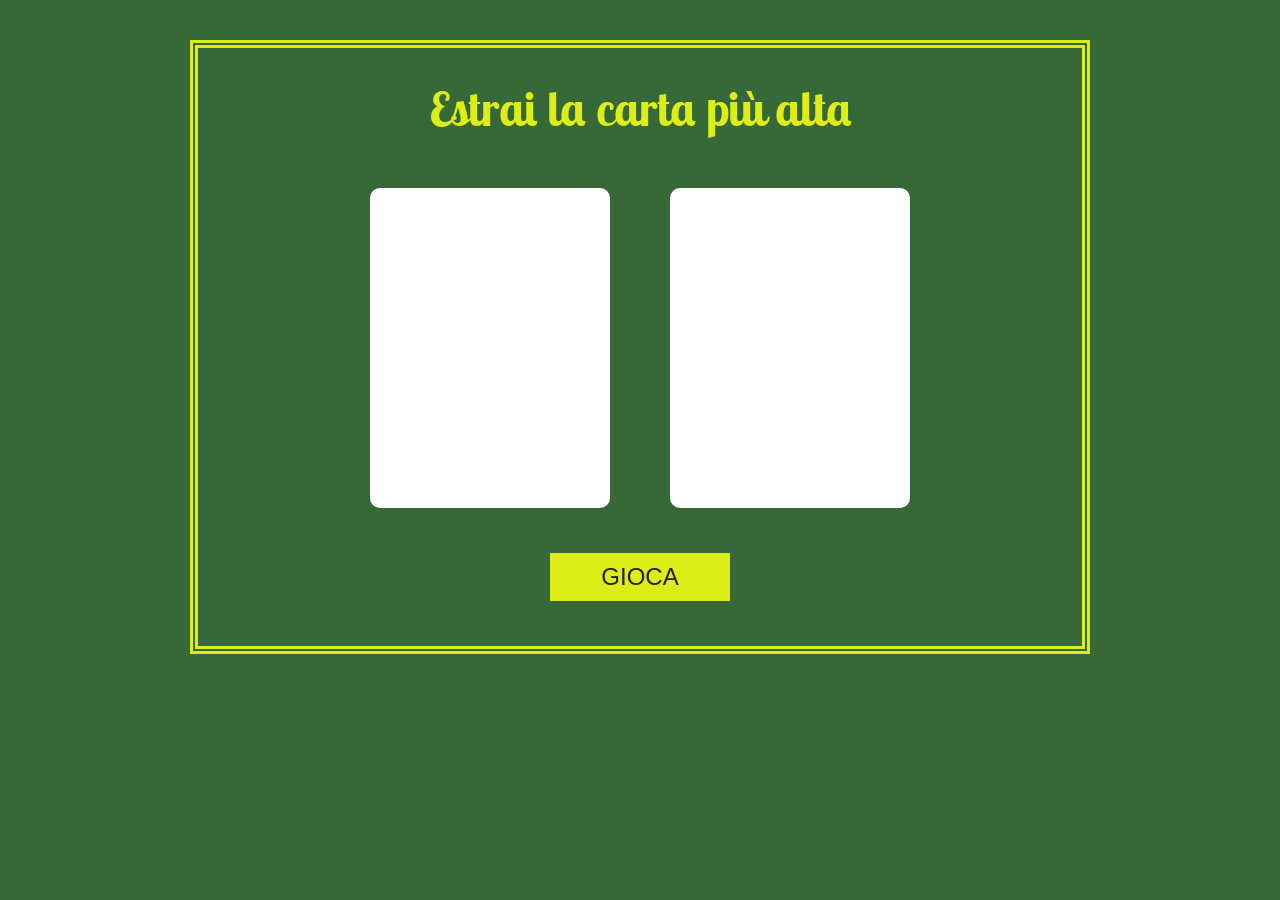
<file:  1 - gioco/index.html>
<!DOCTYPE html>
<html>
<head>
    <meta charset="UTF-8">
    <meta http-equiv="X-UA-Compatible" content="IE=edge">
    <meta name="viewport" content="width=device-width, initial-scale=1.0">
    <title>La carta più alta</title>
    <link rel="preconnect" href="https://fonts.googleapis.com">
    <link rel="preconnect" href="https://fonts.gstatic.com" crossorigin>
    <link href="https://fonts.googleapis.com/css2?family=Lobster+Two:wght@400;700&display=swap" rel="stylesheet">
    <link rel="stylesheet" href="css/stile.css">
    
</head>
<body>
    <main>
        <h1>Estrai la carta più alta</h1>

        <section>

            <div id="you" class="card">
                <span></span>
            </div>

            <div id="cpu" class="card">
                <span></span>
            </div>

        </section>

        <button id="gioca">Gioca</button>

    </main>
        
    <h2 id="messaggio"></h2>
    

    <script src="script/gioco.js"></script>

</body>
</html>
</file>
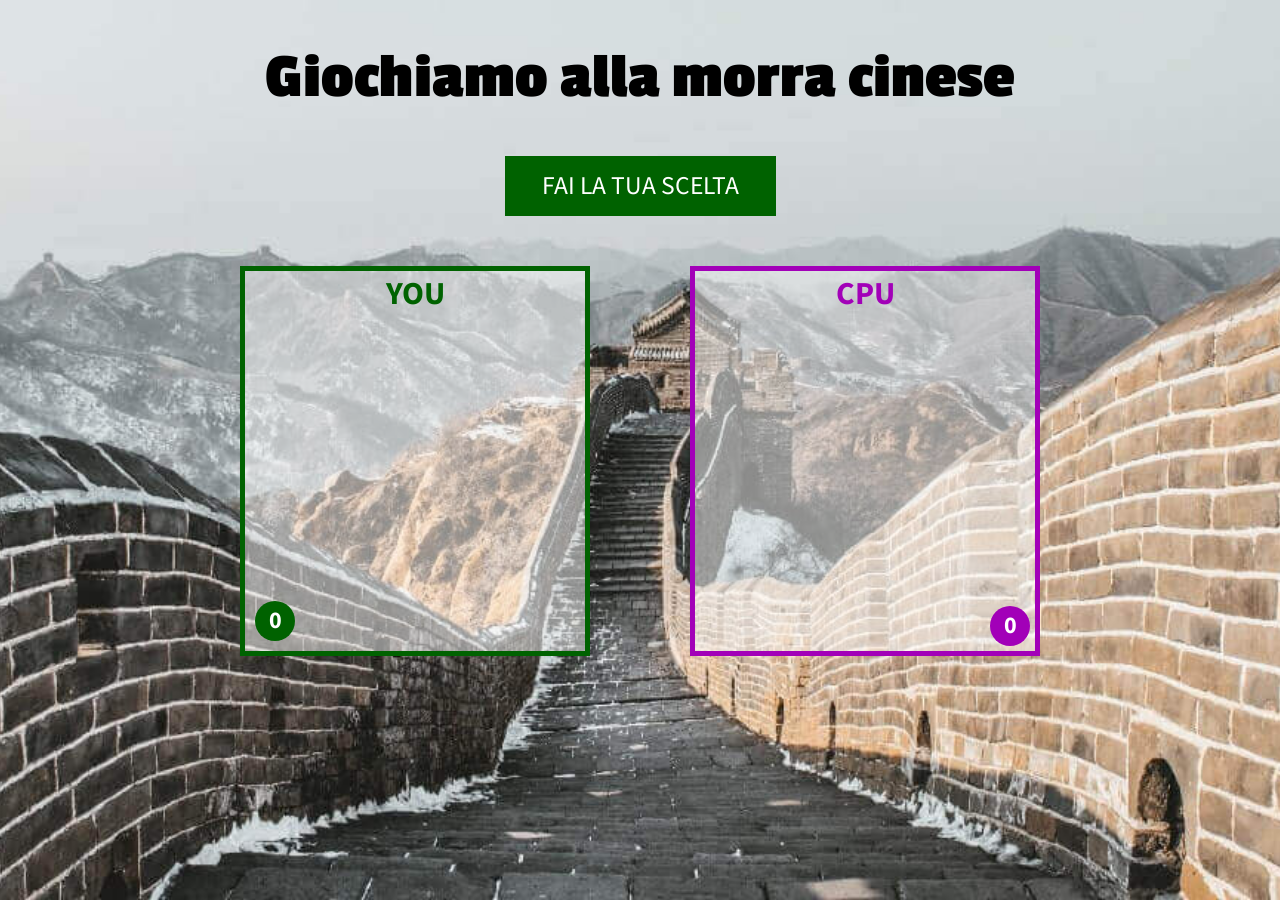
<file: 2-morra-cinese/index.html>
<!DOCTYPE html>
<html>
<head>
    <meta charset="UTF-8">
    <meta http-equiv="X-UA-Compatible" content="IE=edge">
    <meta name="viewport" content="width=device-width, initial-scale=1.0">
    <link rel="preconnect" href="https://fonts.googleapis.com">
    <link rel="preconnect" href="https://fonts.gstatic.com" crossorigin>
    <link href="https://fonts.googleapis.com/css2?family=Passion+One&family=Source+Sans+Pro:wght@400;700&display=swap" rel="stylesheet">
    <link rel="stylesheet" href="css/stile.css">
    <script defer src="./script/morra-cinese.js"></script>
    <title>Giochiamo alla morra cinese</title>
</head>
<body>
    <h1>Giochiamo alla morra cinese</h1>
    <button id="inizia">Fai la tua scelta</button>

    <div id="gioco">

        <div id="you">
            <span>YOU</span>
            <ul id="scelta">
                <li>
                    <img src="immagini/foglia.png" alt="Foglia" id="foglia">
                </li>
                <li>
                    <img src="immagini/forbice.png" alt="Forbice" id="forbice">
                </li>
                <li>
                    <img src="immagini/sasso.png" alt="Sasso" id="sasso">
                </li>
            </ul>
            <div id="punteggioYou">0</div>
        </div>
        <div id="cpu">
            <span>CPU</span>
            <div id="punteggioCpu">0</div>
        </div>

    </div>

    <div id="risultato"></div>




</body>
</html>
</file>
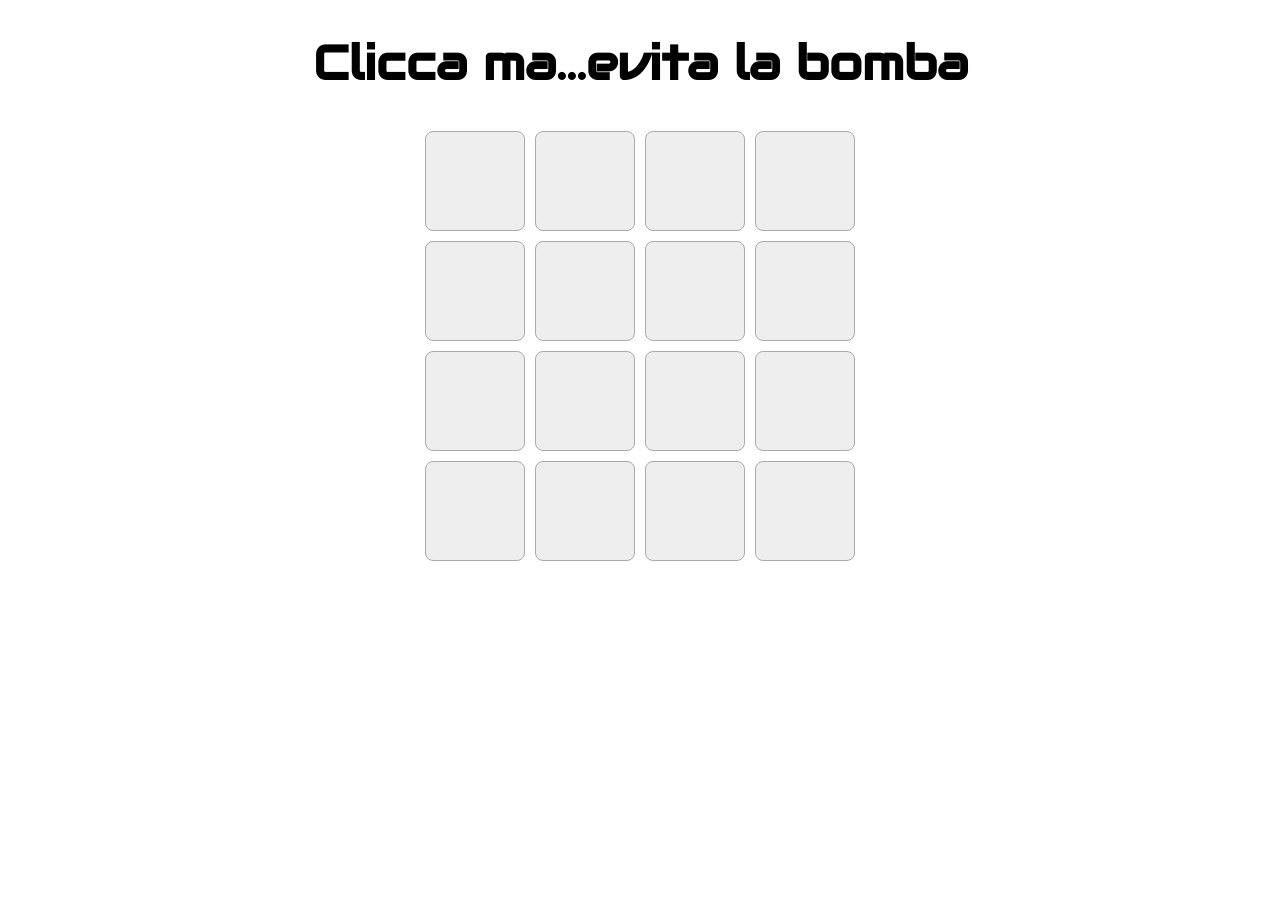
<file: 3-evita-la-bomba/index.html>
<!DOCTYPE html>
<html>

<head>
    <meta charset="UTF-8">
    <meta http-equiv="X-UA-Compatible" content="IE=edge">
    <meta name="viewport" content="width=device-width, initial-scale=1.0">
    <title>Clicca ma...evita la bomba</title>
    <link href="https://fonts.googleapis.com/css2?family=Audiowide&display=swap" rel="stylesheet">
    <link rel="stylesheet" href="css/stile.css">
    <script src="js/script.js"></script>
</head>

<body>
    <h1>Clicca ma...evita la bomba</h1>

    <div id="gioco">

        <ul></ul><!-- questo tag lo riempio aggiungendo, da javascript, una lista di 16 li-->

        <span></span><!-- questo span lo uso per coprire l'area di gioco quando trovo la bomba e impedire di fare ulteriori click. Aggiungo su questo span la classe 'bloccaGioco'-->
    </div>

    <div id="fine">
        <h2>Hai trovato la bomba!</h2>
        <p>Dopo <span>8</span> click</p><!-- questo testo è un esempio ma deve essere gestito dinamicamente con
        JavaScript-->
        <button id="new">Fai una nuova partita</button>
    </div>

</body>

</html>
</file>
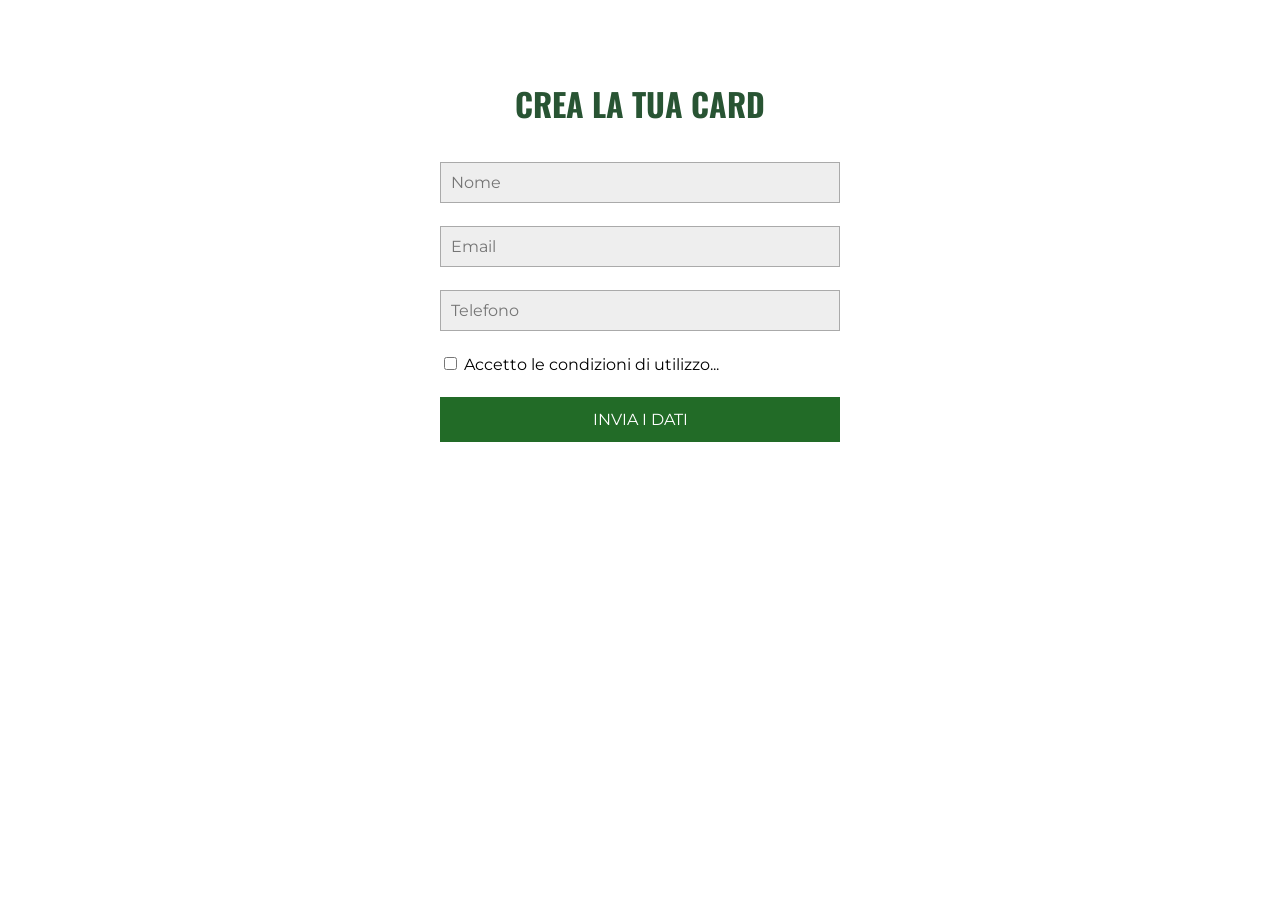
<file: 4-crea-la-tua-card/index.html>
<!DOCTYPE html>
<html lang="en">

<head>
    <meta charset="UTF-8">
    <meta http-equiv="X-UA-Compatible" content="IE=edge">
    <meta name="viewport" content="width=device-width, initial-scale=1.0">
    <title>Crea la tua card</title>
    <link rel="preconnect" href="https://fonts.googleapis.com">
    <link rel="preconnect" href="https://fonts.gstatic.com" crossorigin>
    <link
        href="https://fonts.googleapis.com/css2?family=Montserrat:wght@400;700&family=Oswald:wght@400;700&display=swap"
        rel="stylesheet">
    <link rel="stylesheet" href="stili\stile.css">
    <script src="script/file.js" defer></script>
</head>

<body>




    <div id="modulo">
        <h2>CREA LA TUA CARD</h2>

        <form action="" method="post">

            <ul>
                <li>
                    <input type="text" name="nome" id="nome" placeholder="Nome" autocomplete="off">
                    <span></span>
                </li>
                <li>
                    <input type="text" name="email" id="email" placeholder="Email" autocomplete="off">
                    <span></span>
                </li>
                <li>
                    <input type="text" name="tel" id="tel" placeholder="Telefono" autocomplete="off">
                    <span></span>
                </li>
                <li>
                    <input type="checkbox" name="privacy" id="privacy">
                    <label for="privacy">Accetto le condizioni di utilizzo...</label>
                    <span></span>
                </li>
                <li>
                    <button>INVIA I DATI</button>
                </li>
            </ul>

        </form>

    </div>

    <div id="card">
        <h2>Ecco la tua card</h2>
        <img src="immagini/1.png">
        <ul>
            <li class="nome">Nome<span></span></li>
            <li class="mail">Email<span></span></li>
            <li class="phone">Telefono<span></span></li>
        </ul>
    </div>




</body>

</html>
</file>
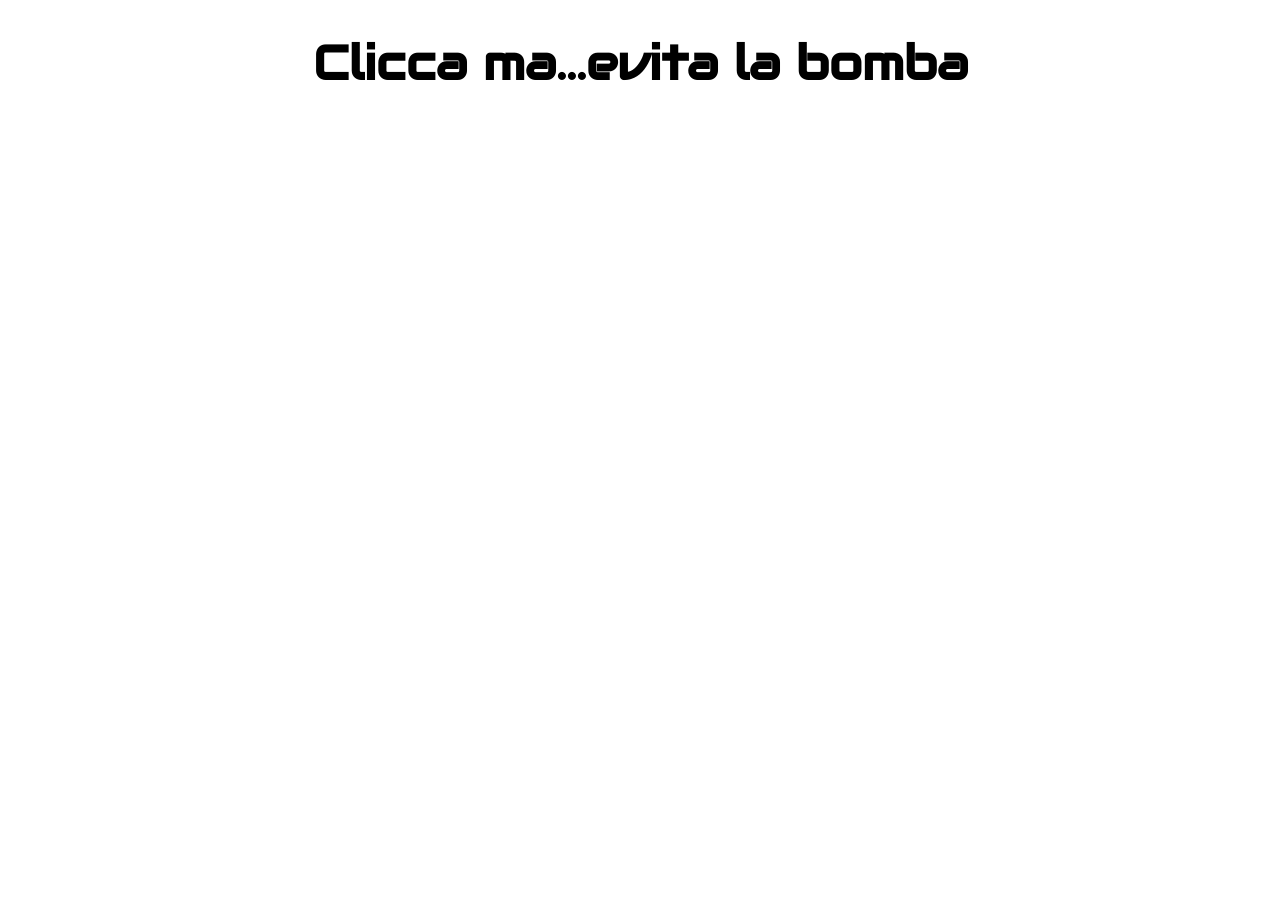
<file: evita-la-bomba/index.html>
<!DOCTYPE html>
<html>
    <head>
        <meta charset="UTF-8">
        <meta http-equiv="X-UA-Compatible" content="IE=edge">
        <meta name="viewport" content="width=device-width, initial-scale=1.0">
        <title>Clicca ma...evita la bomba</title>
        <link href="https://fonts.googleapis.com/css2?family=Audiowide&display=swap" rel="stylesheet">        
        <link rel="stylesheet" href="css/stile.css">
        <script src="js/script.js"></script>
    </head>
    <body>
        <h1>Clicca ma...evita la bomba</h1>

        <div id="gioco">
            
            <ul></ul><!-- questo tag lo riempio aggiungendo, da javascript, una lista di 16 li-->

            <span></span><!-- questo span lo uso per coprire l'area di gioco quando trovo la bomba e impedire di fare ulteriori click. Aggiungo su questo span la classe 'bloccaGioco'-->
        </div>

        <div id="fine">
            <h2>Hai trovato la bomba!</h2>
            <p>Dopo <span>8</span> click</p><!-- questo testo è un esempio ma deve essere gestito dinamicamente con JavaScript-->
            <button id="new">Fai una nuova partita</button>
        </div>

    </body>
</html>
</file>
<file:  1 - gioco/css/stile.css>
*{
    box-sizing:border-box;
    font-family: 'Lobster Two', cursive;
}

body{
    margin:0;
    background: #376938;
}

h1{
    margin: 0;
    text-align: center;
    color: #dced17;
    font-size: 3em;
}

h2{
    margin: 25px 0 0;
    text-align: center;
    color: #dced17;
    font-size: 2em; 
}

main{
    max-width: 900px;
    border: double 8px #dced17;
    min-height: 500px;
    margin: 40px auto;
    padding: 30px;
}

main section{
    overflow: auto;
    width: 600px;
    margin: 20px auto 0;
}


.card{
    width:240px;
    height: 320px;
    border:solid 3px #fff;
    border-radius: 10px;
    background: #ddd;
    float:left;
    margin: 30px;
    position: relative;
}

.card span{
    position: absolute;
    top:0;
    left:0;
    width: 100%;
    height: 100%;
    background-color: #fff;
    font-size: 10em;
    line-height: 320px;
    text-align: center;
}


#gioca{
    display: block;
    background: #dced17;
    color:#222;
    border:solid 3px #dced17;
    font-size: 1.5em;
    text-transform: uppercase;
    padding: 7px 15px;
    display: block;
    width: 180px;
    text-align: center;
    cursor: pointer;
    margin: 15px auto;
    font-family: sans-serif;
}

#gioca:hover{
    background: transparent;
    color:#dced17;
    border-radius: 5px;
}
</file>
<file: 2-morra-cinese/css/stile.css>
*{
    box-sizing: border-box;
    font-family: 'Source Sans Pro', sans-serif;    
}

body{
    text-align: center;
    background:url(../immagini/muraglia_cinese.jpg) center center no-repeat;
    background-size: cover;
    background-attachment: fixed;
}

h1{
    font-family: 'Passion One', cursive;
    font-size: 4em;
    text-align: center;
}

button{
    background: #006200;    
    color:#fff;
    font-size: 1.6em;
    padding: 10px 35px;
    border:solid 2px #006200;
    transition: .3s;
    cursor: pointer;
    text-transform: uppercase;
}

button:hover{
    background: #fff;
    color:#006200;
}

#gioco{
    max-width: 800px;
    margin: 50px auto 0;
    overflow: auto;
    position: relative;
}


#gioco #you{
    border:solid 5px #006200;
    width: 350px;
    height: 390px;
    float: left;
    color:#006200;
    background-repeat: no-repeat;
    background-size: contain;
    background-position: center 50px;
    position: relative;
    background-color:rgba(255,255,255,0.5);
}


#gioco #punteggioYou{
    position: absolute;
    left:10px;
    bottom:10px;
    background:#006200;
    color:#fff;
    font-size:1.5em;
    font-weight: bold;
    line-height:40px;
    width: 40px;
    text-align: center;
    border-radius:50%;    
}




#gioco #cpu{
    border:solid 5px #a200b8;
    width: 350px;
    height: 390px;
    float: right;
    color:#a200b8;
    background-repeat: no-repeat;
    background-size: contain;
    background-position: center 50px;
    background-color:rgba(255,255,255,0.5);
}


#gioco #punteggioCpu{
    position: absolute;
    right:10px;
    bottom:10px;
    background:#a200b8;
    color:#fff;
    font-size:1.5em;
    font-weight: bold;
    line-height:40px;
    width: 40px;
    text-align: center;
    border-radius:50%;
}

#gioco span{
    font-size: 2em;
    font-weight: bold;
}

#gioco #scelta{
    padding: 0;
    margin: 0;
    list-style: none;
    overflow: auto;
    display: none;
}

#gioco #scelta li{
    width: 150px;
    height:150px;
    margin: 10px;
    background-color: #EEE;
    border-radius:50%;
    float:left;
    overflow: hidden;
    position: relative;
    cursor: pointer;
    opacity: .8;
    transition: .4s;
}

#gioco #scelta li:hover{
    opacity: 1;
    background-color: #006200;
}

#gioco #scelta li:last-child{
    float: none;
    margin: 10px auto;
}

#gioco #scelta li img{
    width: 70%;
    position: absolute;
    top:15px;
    left:15%;
}


#risultato{
    max-width: 300px;
    margin: 40px auto 0;
    padding: 15px;
    font-size:2.5em;
    font-weight: bold;
    text-align: center;
    background-color:#fff;
    display: none;
}

#risultato{
    line-height: 50px;
}

#risultato .patta{
    color:#ceb900;
}

#risultato .persa{
    color:#e22d00;
}

#risultato .vinta{
    color:#1d6600;
}
</file>
<file: 3-evita-la-bomba/css/stile.css>
*{
    box-sizing: border-box;
    font-family: 'Audiowide', cursive;
}

body{
    margin:0;
    text-align: center;
    font-size: 1.5em;
}

#gioco{
    margin: 30px auto;
    max-width: 440px;    
    position: relative;
}

#gioco .bloccaGioco{
    /*questa classe la aggiungo allo span che copre il tavolo da gioco*/
    position: absolute;
    width: 100%;
    height: 100%;
    top:0;
    left:0;
    z-index: 1;
}


#gioco ul{
    overflow: auto;
    padding:0;
    list-style: none;
    margin: 0;
}


#gioco li{
    width: 100px;
    height: 100px;
    margin: 5px;
    border:solid 1px #aaa;
    float: left;
    border-radius:8px;
    background-repeat: no-repeat;
    background-position: center center;    
    cursor: pointer;
    background-color: #eee;
    transition: .2s;
}

#gioco li:hover{
    background-color: #fff;
}


#fine{
    display: none;
}

#fine p{
    font-size: 1.2em;
}

#fine p span{
    color:#fb6975
}

#fine button{
    font-size: 0.85em;
    background-color: #fb6975;
    color:#fff;
    border:solid 2px #666;
    border-radius:4px;
    padding:8px 20px;
    cursor: pointer;
    transition: .2s;
}

#fine button:hover{
    background-color: #ff4454;
    border-color: #333;
}
</file>
<file: evita-la-bomba/css/stile.css>
*{
    box-sizing: border-box;
    font-family: 'Audiowide', cursive;
}

body{
    margin:0;
    text-align: center;
    font-size: 1.5em;
}

#gioco{
    margin: 30px auto;
    max-width: 440px;    
    position: relative;
}

#gioco .bloccaGioco{
    /*questa classe la aggiungo allo span che copre il tavolo da gioco*/
    position: absolute;
    width: 100%;
    height: 100%;
    top:0;
    left:0;
    z-index: 1;
}


#gioco ul{
    overflow: auto;
    padding:0;
    list-style: none;
    margin: 0;
}


#gioco li{
    width: 100px;
    height: 100px;
    margin: 5px;
    border:solid 1px #aaa;
    float: left;
    border-radius:8px;
    background-repeat: no-repeat;
    background-position: center center;    
    cursor: pointer;
    background-color: #eee;
    transition: .2s;
}

#gioco li:hover{
    background-color: #fff;
}


#fine{
    display: none;
}

#fine p{
    font-size: 1.2em;
}

#fine p span{
    color:#fb6975
}

#fine button{
    font-size: 0.85em;
    background-color: #fb6975;
    color:#fff;
    border:solid 2px #666;
    border-radius:4px;
    padding:8px 20px;
    cursor: pointer;
    transition: .2s;
}

#fine button:hover{
    background-color: #ff4454;
    border-color: #333;
}
</file>
